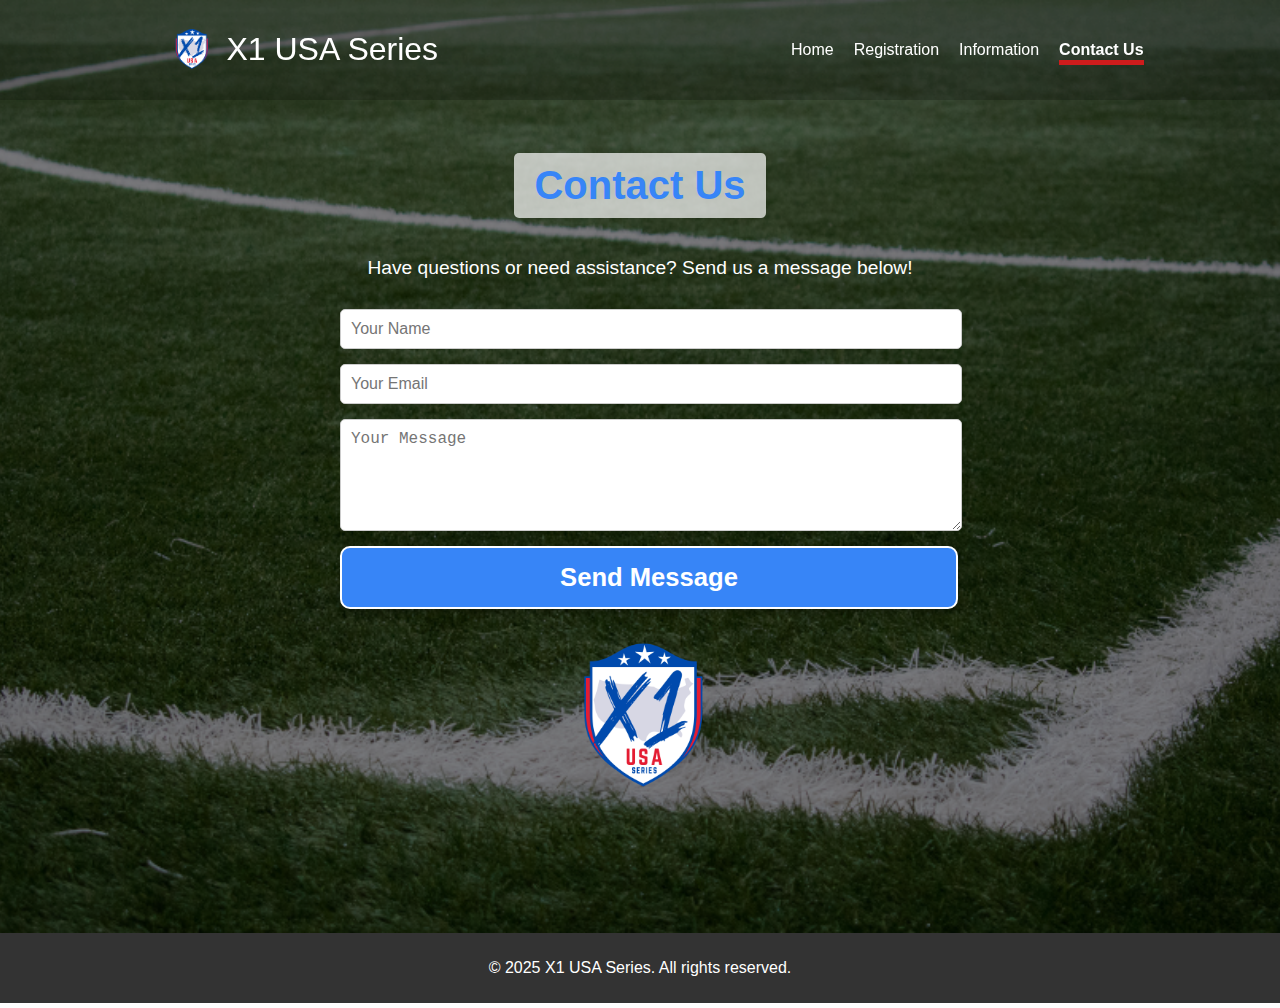
<file: contact.html>
<!DOCTYPE html>
<html lang="en">
<head>
    <meta charset="UTF-8">
    <meta name="viewport" content="width=device-width, initial-scale=1.0">
    <title>Contact Us - X1 USA Series</title>
    <style>
        /* Fonte Global */
        body {
            font-family: 'Arial', sans-serif;
            margin: 0;
            padding: 0;
            box-sizing: border-box;
        }

   header nav {
            display: flex;
            justify-content: space-around;
            align-items: center;
            padding: 10px 20px;
            background-color: rgba(0, 0, 0, 0.2);
            color: #fff;
            position: fixed;
            top: 0;
            width: 100%;
            z-index: 1000;
        }

        header nav .logo {
            display: flex;
            align-items: center;
            margin-left: -10px;
        }

        header nav .logo img {
            height: 50px;
            margin-right: 10px;
        }

        header nav ul {
            list-style: none;
            display: flex;
            gap: 20px;
            margin: 0;
        }

        header nav ul li {
            display: inline;
        }

        header nav ul li a {
            color: #fff;
            text-decoration: none;
            font-size: 1rem;
            position: relative;
        }

        header nav ul li a.active {
            font-weight: bold;
        }

        header nav ul li a.active::after {
            content: "";
            position: absolute;
            bottom: -7px;
            left: 0;
            width: 100%;
            height: 5px;
            background-color: #CE1C1C;
        }

        .contact-section {
            padding: 120px 20px;
            text-align: center;
            background: linear-gradient(rgba(0, 0, 0, 0.5), rgba(0, 0, 0, 0.5)), url('contactus.png') no-repeat center center;
            background-size: cover;
            color: #fff;
        }

        .contact-section h2 {
    font-size: 2.5rem;
    font-weight: bold;
    color: #3785F7; /* Branco para maior contraste */
    background-color: rgba(255, 255, 255, 0.7); /* Fundo semitransparente preto */
    padding: 10px 20px; /* Adiciona espaçamento interno */
    border-radius: 5px; /* Bordas arredondadas */
    display: inline-block; /* Para limitar o fundo apenas ao texto */
    margin-bottom: 20px;
}


        .contact-section p {
            margin-bottom: 30px;
            font-size: 1.2rem;
        }

        .contact-section form {
            max-width: 600px;
            margin: 0 auto;
            display: flex;
            flex-direction: column;
            gap: 15px;
        }

        .contact-section input,
        .contact-section textarea {
            width: 100%;
            padding: 10px;
            font-size: 1rem;
            border: 1px solid #ccc;
            border-radius: 5px;
        }

.contact-section button {
    width: 103%; /* Botão ocupa a largura total */
    padding: 15px;
    font-size: 1.6rem;
    font-weight: bold;
    background-color: #3785F7; /* Azul escuro */
    color: #ffffff; /* Texto branco */
    border: 2px solid #ffffff; /* Borda branca para destaque */
    border-radius: 10px; /* Bordas arredondadas */
    cursor: pointer;
    transition: background-color 0.3s ease, transform 0.2s ease; /* Transição suave */
    box-shadow: 0 4px 6px rgba(0, 0, 0, 0.2); /* Sombra */
}

.contact-section button:hover {
    background-color: #CE1C1C; /* Vermelho no hover */
    color: #ffffff; /* Texto branco */
    transform: scale(1.05); /* Aumenta no hover */
}



        .contact-section img {
            margin-top: 20px;
            height: 100px;
        }

        footer {
            background: #333;
            color: #fff;
            text-align: center;
            padding: 10px 0;
        }
    </style>
</head>
<body>
    <header>
        <nav>
            <div class="logo">
                <img src="Logo_X1.png" alt="X1 Logo">
                <h1 style="font-weight: normal;">X1 USA Series</h1>
            </div>
            <ul>
                <li><a href="index.html">Home</a></li>
                <li><a href="registration.html">Registration</a></li>
                <li><a href="information.html">Information</a></li>
                <li><a href="contact.html" class="active">Contact Us</a></li>
            </ul>
        </nav>
    </header>

    <section class="contact-section">
        <h2>Contact Us</h2>
        <p>Have questions or need assistance? Send us a message below!</p>
        <form action="mailto:administration@emsoccer.com" method="post" enctype="text/plain">
            <input type="text" name="name" placeholder="Your Name" required>
            <input type="email" name="email" placeholder="Your Email" required>
            <textarea name="message" placeholder="Your Message" rows="5" required></textarea>
            <button type="submit">Send Message</button>
        </form>
        <img src='Logo_X1.png' alt='X1 Logo' style='height: 180px;'>
    </section>

    <footer>
        <p>&copy; 2025 X1 USA Series. All rights reserved.</p>
    </footer>
</body>
</html>
</file>
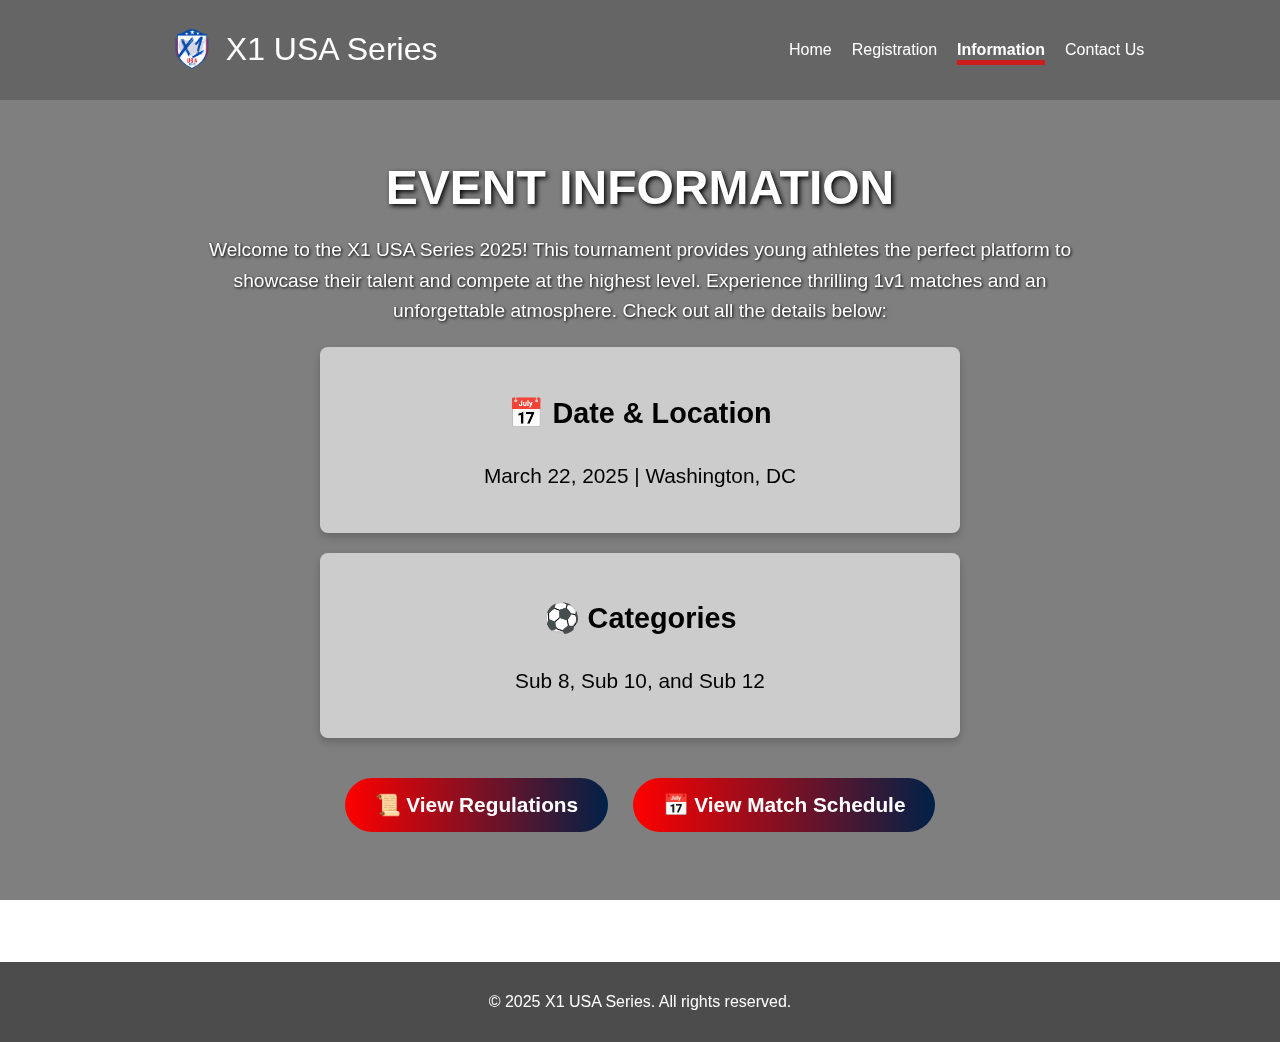
<file: information.html>
<!DOCTYPE html>
<html lang="en">
<head>
    <meta charset="UTF-8">
    <meta name="viewport" content="width=device-width, initial-scale=1.0">
    <title>Information - X1 USA Series</title>
    <style>
        /* Fonte Global */
        body {
            font-family: 'Arial', sans-serif;
            margin: 0;
            padding: 0;
            box-sizing: border-box;
            color: white;
            text-align: center;
        }

        /* 🔹 Fundo com vídeo e camada escurecida */
        .video-container {
            position: fixed;
            top: 0;
            left: 0;
            width: 100%;
            height: 100%;
            overflow: hidden;
            z-index: -1;
        }

        .video-container video {
            width: 100%;
            height: 100%;
            object-fit: cover;
            position: absolute;
            top: 0;
            left: 0;
        }

        /* 🔹 Camada preta semi-transparente sobre o vídeo */
        .video-overlay {
            position: fixed;
            top: 0;
            left: 0;
            width: 100%;
            height: 100%;
            background: rgba(0, 0, 0, 0.5);
            z-index: -1;
        }

        /* 🔹 Cabeçalho */
        header nav {
            display: flex;
            justify-content: space-around;
            align-items: center;
            padding: 10px 20px;
            background-color: rgba(0, 0, 0, 0.2);
            color: #fff;
            position: fixed;
            top: 0;
            width: 100%;
            z-index: 1000;
        }

        header nav .logo {
            display: flex;
            align-items: center;
            margin-left: -10px;
        }

        header nav .logo img {
            height: 50px;
            margin-right: 10px;
        }

        header nav ul {
            list-style: none;
            display: flex;
            gap: 20px;
            margin: 0;
        }

        header nav ul li {
            display: inline;
        }

        header nav ul li a {
            color: #fff;
            text-decoration: none;
            font-size: 1rem;
            position: relative;
        }

        header nav ul li a.active {
            font-weight: bold;
        }

        header nav ul li a.active::after {
            content: "";
            position: absolute;
            bottom: -7px;
            left: 0;
            width: 100%;
            height: 5px;
            background-color: #CE1C1C;
        }

        /* 🔹 Seção de Informações */
        .information-section {
            position: relative;
            padding: 120px 20px 80px;
            max-width: 900px;
            margin: auto;
        }

        .information-section h2 {
            font-size: 3rem;
            font-weight: bold;
            margin-bottom: 20px;
            text-transform: uppercase;
            text-shadow: 2px 2px 5px black;
        }

        .information-section p {
            font-size: 1.2rem;
            line-height: 1.6;
            text-shadow: 1px 1px 3px black;
        }

        /* 🔹 Caixas brancas transparentes com texto preto */
        .info-box {
            background: rgba(255, 255, 255, 0.6); /* Fundo branco semi-transparente */
            color: black;
            padding: 20px;
            margin: 20px auto;
            max-width: 600px;
            border-radius: 8px;
            text-align: center;
            font-size: 1.2rem;
            font-weight: bold;
            backdrop-filter: blur(5px); /* Adiciona um leve desfoque no fundo */
            box-shadow: 0 4px 8px rgba(0, 0, 0, 0.2);
        }

        /* 🔹 Aumenta a fonte dos títulos */
        .info-box h3 {
            font-size: 1.8rem; /* Aumentado */
            font-weight: bold;
        }

        /* 🔹 Remove sombra do texto dentro das caixas */
        .info-box p {
            font-size: 1.3rem;
            text-shadow: none; /* Remove sombra */
            font-weight: normal;
        }

        /* 🔹 Botões */
        .button-container {
            margin-top: 30px;
        }

        .btn {
            display: inline-block;
            background: linear-gradient(to right, #Ff0000, #002147);
            color: white;
            text-decoration: none;
            padding: 15px 30px;
            border-radius: 30px;
            font-size: 1.3rem;
            font-weight: bold;
            margin: 10px;
            transition: transform 0.2s, box-shadow 0.3s;
        }

        .btn:hover {
            transform: scale(1.05);
            box-shadow: 0 0 10px rgba(255, 255, 255, 0.6);
        }

        /* 🔹 Rodapé */
        footer {
            background: rgba(0, 0, 0, 0.7);
            color: white;
            text-align: center;
            padding: 15px 0;
            margin-top: 40px;
        }
    </style>
</head>
<body>

    <!-- 🔹 Fundo com Vídeo e Escurecimento -->
    <div class="video-container">
        <video src="C:/Users/Morch/OneDrive/Documents/Rafael/X1/Shot 4.mp4" autoplay muted loop playsinline></video>
    </div>
    <div class="video-overlay"></div> <!-- Camada preta semi-transparente -->

    <!-- 🔹 Cabeçalho -->
    <header>
        <nav>
            <div class="logo">
                <img src="Logo_X1.png" alt="X1 Logo">
                <h1 style="font-weight: normal;">X1 USA Series</h1>
            </div>
            <ul>
                <li><a href="index.html">Home</a></li>
                <li><a href="registration.html">Registration</a></li>
                <li><a href="information.html" class="active">Information</a></li>
                <li><a href="contact.html">Contact Us</a></li>
            </ul>
        </nav>
    </header>

    <!-- 🔹 Seção de Informações -->
    <section class="information-section">
        <h2>Event Information</h2>
        <p>
            Welcome to the X1 USA Series 2025! This tournament provides young athletes the perfect platform to showcase their talent and compete at the highest level. 
            Experience thrilling 1v1 matches and an unforgettable atmosphere. Check out all the details below:
        </p>

        <div class="info-box">
            <h3>📅 Date & Location</h3>
            <p>March 22, 2025 | Washington, DC</p>
        </div>

        <div class="info-box">
            <h3>⚽ Categories</h3>
            <p>Sub 8, Sub 10, and Sub 12</p>
        </div>

        <div class="button-container">
            <a href="C:/Users/Morch/OneDrive/Documents/Rafael/X1/Regulamento X1 USA SERIES.pdf" class="btn" target="_blank">📜 View Regulations</a>
            <a href="C:/Users/Morch/OneDrive/Documents/Rafael/X1/Planejamento X1 USA Series - 2025.xlsx" class="btn" target="_blank">📅 View Match Schedule</a>
        </div>
    </section>

    <!-- 🔹 Rodapé -->
    <footer>
        <p>&copy; 2025 X1 USA Series. All rights reserved.</p>
    </footer>

</body>
</html>
</file>
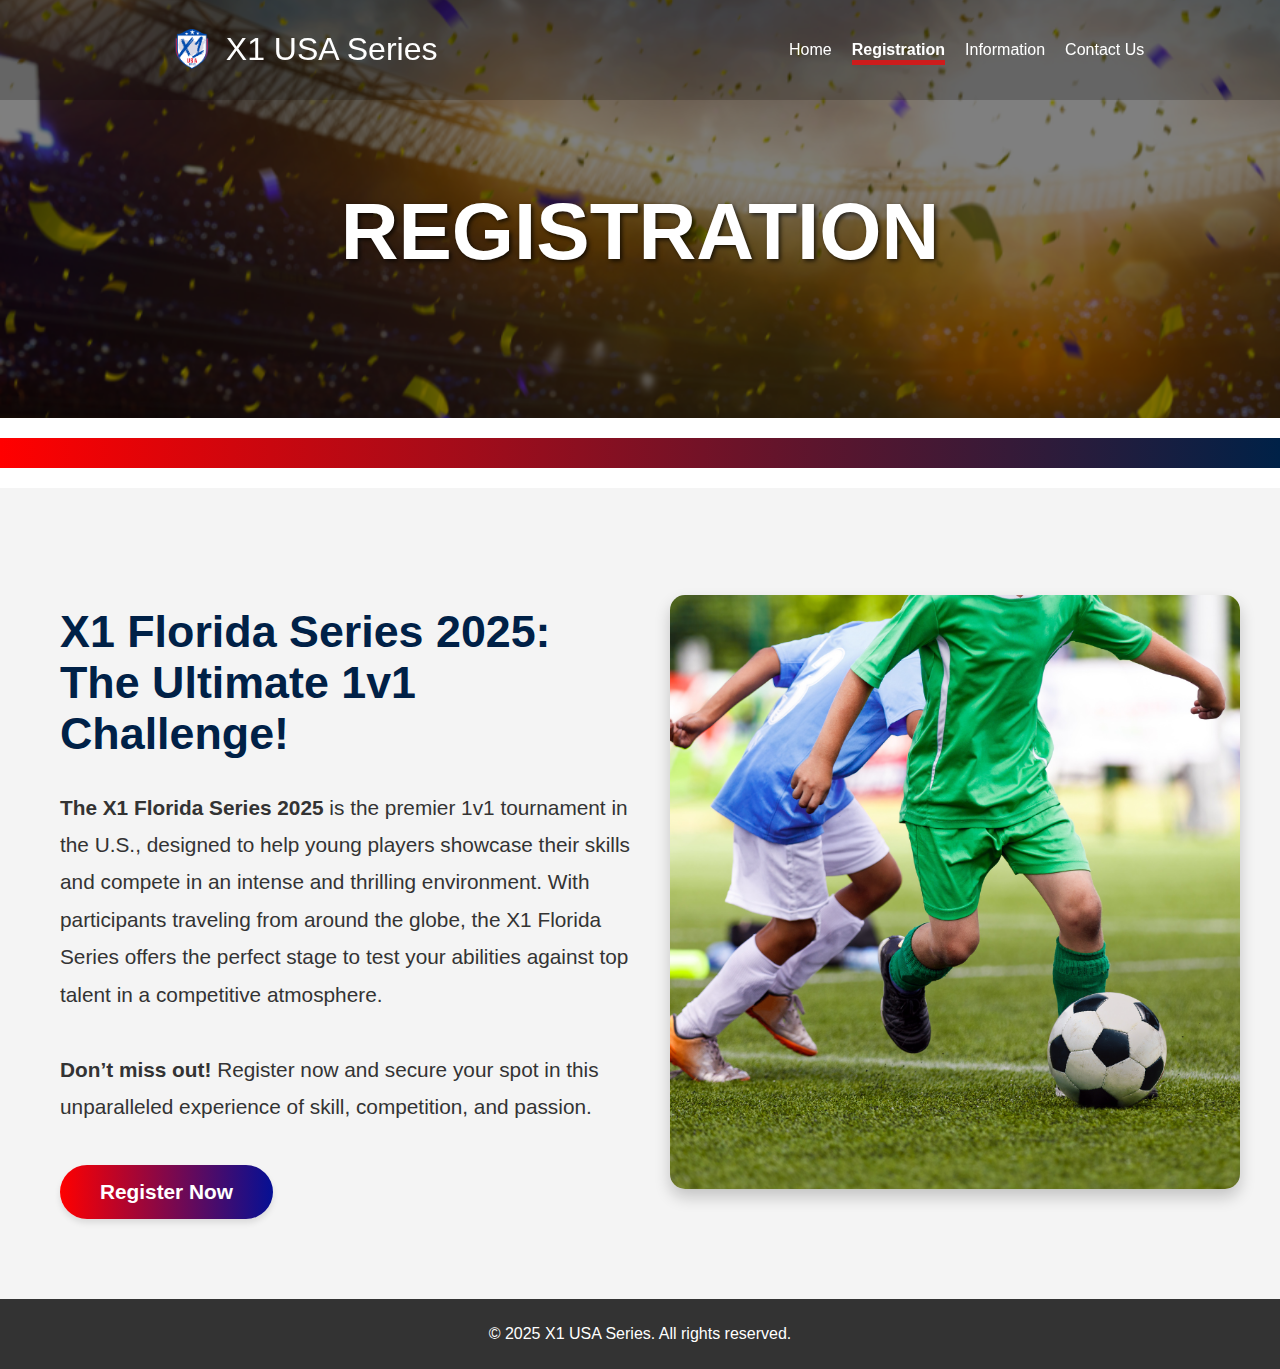
<file: registration.html>
<!DOCTYPE html>
<html lang="en">
<head>
    <meta charset="UTF-8">
    <meta name="viewport" content="width=device-width, initial-scale=1.0">
    <title>Registration - X1 USA Series</title>
    <style>
        /* Fonte Global */
        body {
            font-family: 'Arial', sans-serif;
            margin: 0;
            padding: 0;
            box-sizing: border-box;
        }

    header nav {
            display: flex;
            justify-content: space-around;
            align-items: center;
            padding: 10px 20px;
            background-color: rgba(0, 0, 0, 0.2);
            color: #fff;
            position: fixed;
            top: 0;
            width: 100%;
            z-index: 1000;
        }

        header nav .logo {
            display: flex;
            align-items: center;
            margin-left: -10px;
        }

        header nav .logo img {
            height: 50px;
            margin-right: 10px;
        }

        header nav ul {
            list-style: none;
            display: flex;
            gap: 20px;
            margin: 0;
        }

        header nav ul li {
            display: inline;
        }

        header nav ul li a {
            color: #fff;
            text-decoration: none;
            font-size: 1rem;
            position: relative;
        }

        header nav ul li a.active {
            font-weight: bold;
        }

        header nav ul li a.active::after {
            content: "";
            position: absolute;
            bottom: -7px;
            left: 0;
            width: 100%;
            height: 5px;
            background-color: #CE1C1C;
        }


        .registration-section {
            padding: 80px 20px;
            text-align: center;
            background-color: #f9f9f9;
        }

        .registration-section h2 {
            font-size: 2.5rem;
            font-weight: bold;
            color: #002147;
            margin-bottom: 20px;
        }

        .registration-section p {
            font-size: 1.2rem;
            line-height: 1.6;
            margin-bottom: 30px;
        }

        .registration-section a {
            display: inline-block;
            background-color: #002147;
            color: #fff;
            text-decoration: none;
            padding: 15px 30px;
            border-radius: 5px;
            font-size: 1.2rem;
            font-weight: bold;
        }

        footer {
            background: #333;
            color: #fff;
            text-align: center;
            padding: 10px 0;
        }
    </style>
</head>
<body>
    <header>
        <nav>
            <div class="logo">
                <img src="Logo_X1.png" alt="X1 Logo">
                <h1 style="font-weight: normal;">X1 USA Series</h1>
            </div>
            <ul>
                <li><a href="index.html">Home</a></li>
                <li><a href="registration.html" class="active">Registration</a></li>
                <li><a href="information.html">Information</a></li>
                <li><a href="contact.html">Contact Us</a></li>
            </ul>
        </nav>
    </header>

    <section class="registration-section" style="background: linear-gradient(rgba(0, 0, 0, 0.5), rgba(0, 0, 0, 0.5)), url('Stadium.png') no-repeat center center; background-size: cover; padding: 120px 20px; text-align: center;">
        <h2 style="font-family: 'Lato', sans-serif; font-size: 5rem; color: #ffffff; text-shadow: 2px 2px 4px rgba(0, 0, 0, 0.7);">REGISTRATION</h2>
    </section>

    <div style="height: 30px; background: linear-gradient(to right, #Ff0000, #002147); margin: 20px 0;"></div>

    <section class="challenge-section" style="background-color: #f4f4f4; padding: 80px 20px;">
    <div style="max-width: 1200px; margin: 0 auto; display: flex; flex-wrap: wrap; align-items: center; gap: 40px;">
        <!-- Texto Inspirador -->
        <div style="flex: 1; margin-left: 20px;">
            <h2 style="font-family: 'Lato', sans-serif; font-size: 2.8rem; font-weight: bold; color: #002147; margin-bottom: 30px;">X1 Florida Series 2025: The Ultimate 1v1 Challenge!</h2>
            <p style="font-size: 1.3rem; line-height: 1.8; color: #333; margin-bottom: 40px;">
                <strong>The X1 Florida Series 2025</strong> is the premier 1v1 tournament in the U.S., designed to help young players showcase their skills and compete in an intense and thrilling environment. With participants traveling from around the globe, the X1 Florida Series offers the perfect stage to test your abilities against top talent in a competitive atmosphere.<br><br>
                <strong>Don’t miss out!</strong> Register now and secure your spot in this unparalleled experience of skill, competition, and passion.
            </p>
            <div style="margin-top: 20px;">
                <a href="https://form.jotform.com/250294639803159" target="_blank" style="display: inline-block; background: linear-gradient(to right, #Ff0000, #051094); color: #fff; text-decoration: none; padding: 15px 40px; border-radius: 30px; font-size: 1.3rem; font-weight: bold; box-shadow: 0 4px 6px rgba(0, 0, 0, 0.1);">Register Now</a>
            </div>
        </div>
        <!-- Imagem Destacada -->
        <div style="flex: 1; text-align: center; position: relative;">
            <img src="bolaquebrandovidro.png" alt="Player holding ball" style="max-width: 100%; border-radius: 15px; box-shadow: 0 8px 16px rgba(0, 0, 0, 0.2);">
        </div>
    </div>
</section>

    <footer>
        <p>&copy; 2025 X1 USA Series. All rights reserved.</p>
    </footer>
</body>
</html>
</file>
